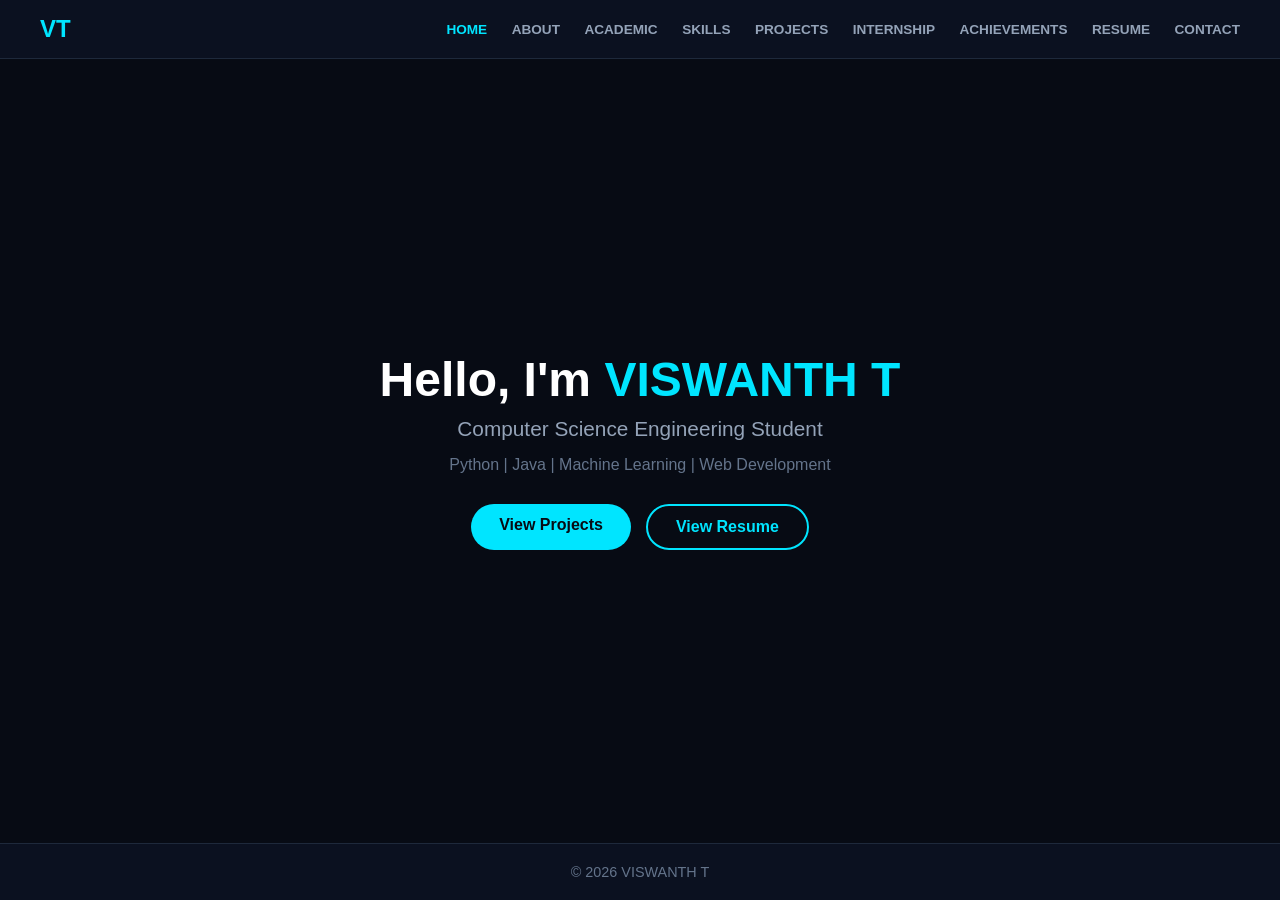
<file: viswanth_portfolio/index.html>
<!DOCTYPE html>
<html>
<head>
    <title>Viswanth | Home</title>
    <link rel="stylesheet" href="style.css">
</head>
<body>

<div class="navbar">
    <div class="logo">VT</div>
    <div>
        <a href="index.html" class="active">HOME</a>
        <a href="about.html">ABOUT</a>
        <a href="academic.html">ACADEMIC</a>
        <a href="skills.html">SKILLS</a>
        <a href="projects.html">PROJECTS</a>
        <a href="internship.html">INTERNSHIP</a>
        <a href="achievements.html">ACHIEVEMENTS</a>
        <a href="resume.html">RESUME</a>
        <a href="contact.html">CONTACT</a>
    </div>
</div>

<section class="page" style="display: flex; align-items: center; justify-content: center; text-align: center;">
    <div>
        <h1 style="font-size: 3rem; margin-bottom: 10px;">Hello, I'm <span style="color: #00e5ff;">VISWANTH T</span></h1>
        <p style="font-size: 1.3rem; color: #94a3b8; margin-bottom: 15px;">Computer Science Engineering Student</p>
        <p style="color: #64748b; margin-bottom: 30px;">Python | Java | Machine Learning | Web Development</p>
        <div style="display: flex; gap: 15px; justify-content: center;">
            <a href="projects.html" class="btn">View Projects</a>
            <a href="resume.html" class="btn" style="background-color: transparent; color: #00e5ff; border: 2px solid #00e5ff;">View Resume</a>
        </div>
    </div>
</section>

<footer>
    © 2026 VISWANTH T
</footer>

</body>
</html>
</file>
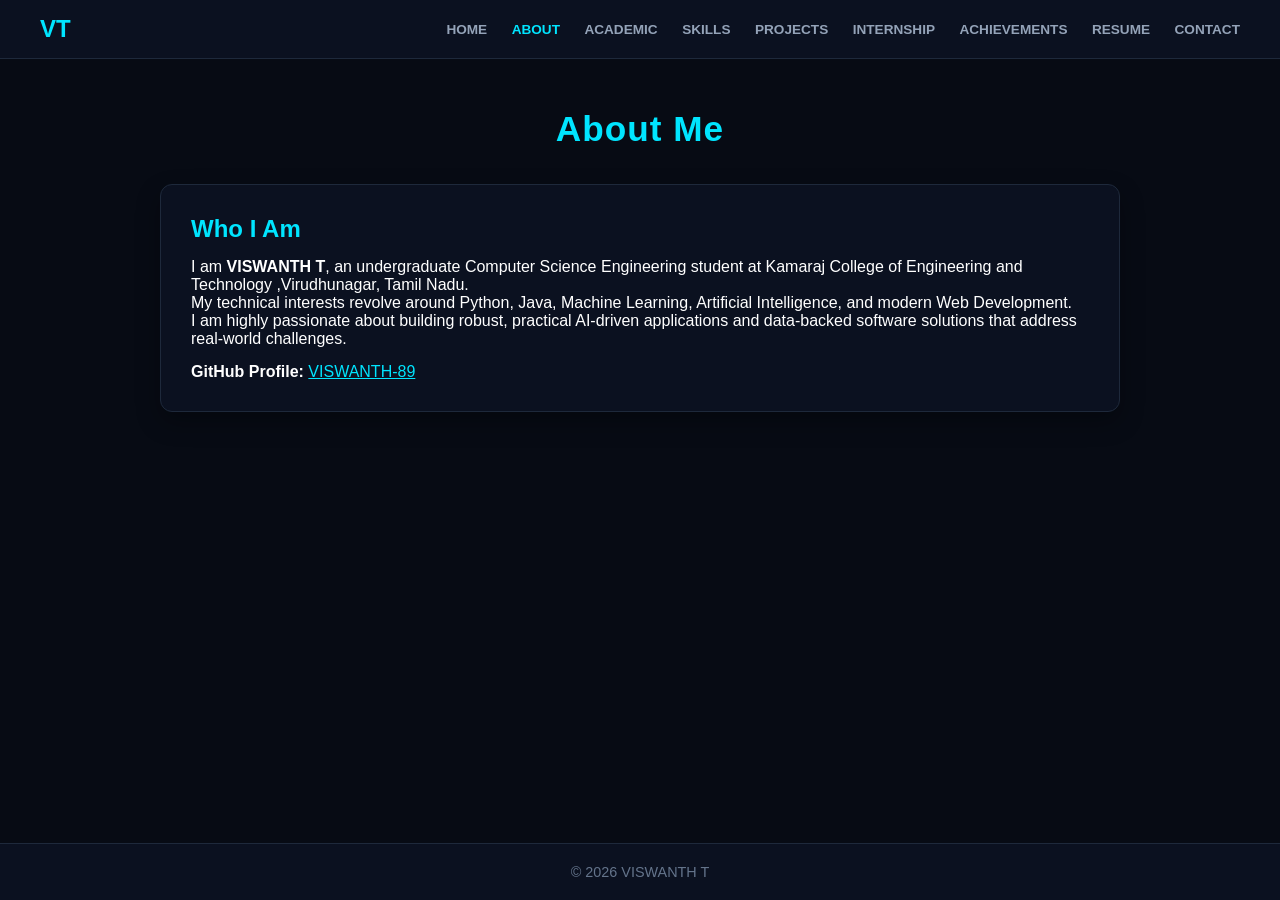
<file: viswanth_portfolio/about.html>
<!DOCTYPE html>
<html>
<head>
    <title>Viswanth | About</title>
    <link rel="stylesheet" href="style.css">
</head>
<body>

<div class="navbar">
    <div class="logo">VT</div>
    <div>
        <a href="index.html">HOME</a>
        <a href="about.html" class="active">ABOUT</a>
        <a href="academic.html">ACADEMIC</a>
        <a href="skills.html">SKILLS</a>
        <a href="projects.html">PROJECTS</a>
        <a href="internship.html">INTERNSHIP</a>
        <a href="achievements.html">ACHIEVEMENTS</a>
        <a href="resume.html">RESUME</a>
        <a href="contact.html">CONTACT</a>
    </div>
</div>

<section class="page">
    <h1 class="page-title">About Me</h1>
    <div class="card">
        <h2 style="color: #00e5ff; margin-bottom: 15px;">Who I Am</h2>
        <p>I am <strong>VISWANTH T</strong>, an undergraduate Computer Science Engineering student at Kamaraj College of Engineering and Technology ,Virudhunagar, Tamil Nadu.</p>
        <p>My technical interests revolve around Python, Java, Machine Learning, Artificial Intelligence, and modern Web Development.</p>
        <p>I am highly passionate about building robust, practical AI-driven applications and data-backed software solutions that address real-world challenges.</p>
        <p style="margin-top: 15px;"><strong>GitHub Profile:</strong> <a href="https://github.com/VISWANTH-89" target="_blank" style="color: #00e5ff; text-decoration: underline;">VISWANTH-89</a></p>
    </div>
</section>

<footer>
    © 2026 VISWANTH T
</footer>

</body>
</html>
</file>
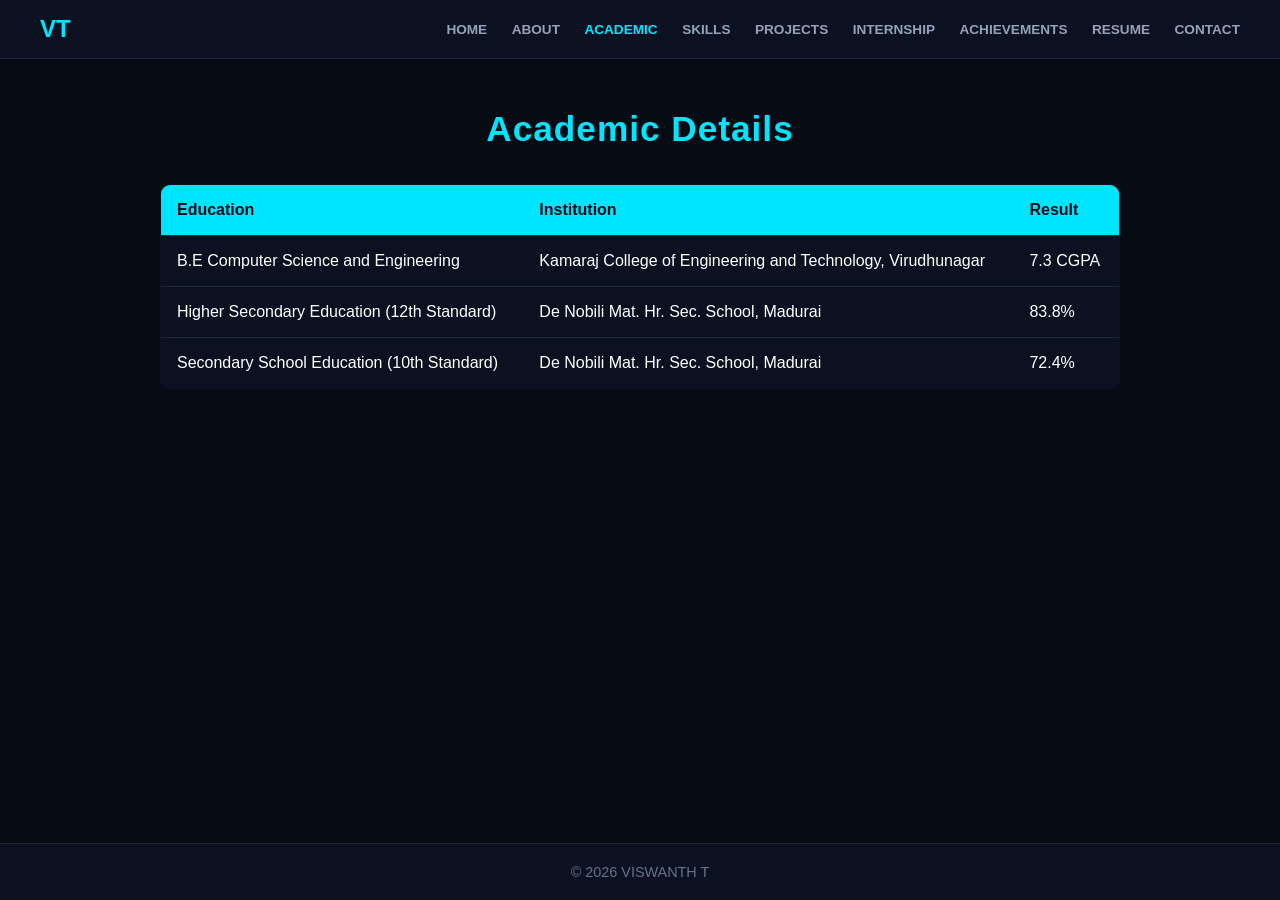
<file: viswanth_portfolio/academic.html>
<!DOCTYPE html>
<html>
<head>
    <title>Viswanth | Academic</title>
    <link rel="stylesheet" href="style.css">
</head>
<body>

<div class="navbar">
    <div class="logo">VT</div>
    <div>
        <a href="index.html">HOME</a>
        <a href="about.html">ABOUT</a>
        <a href="academic.html" class="active">ACADEMIC</a>
        <a href="skills.html">SKILLS</a>
        <a href="projects.html">PROJECTS</a>
        <a href="internship.html">INTERNSHIP</a>
        <a href="achievements.html">ACHIEVEMENTS</a>
        <a href="resume.html">RESUME</a>
        <a href="contact.html">CONTACT</a>
    </div>
</div>

<section class="page">
    <h1 class="page-title">Academic Details</h1>
    <table>
        <tr>
            <th>Education</th>
            <th>Institution</th>
            <th>Result</th>
        </tr>
        <tr>
            <td>B.E Computer Science and Engineering</td>
            <td>Kamaraj College of Engineering and Technology, Virudhunagar</td>
            <td>7.3 CGPA</td>
        </tr>
        <tr>
            <td>Higher Secondary Education (12th Standard)</td>
            <td>De Nobili Mat. Hr. Sec. School, Madurai</td>
            <td>83.8%</td>
        </tr>
        <tr>
            <td>Secondary School Education (10th Standard)</td>
            <td>De Nobili Mat. Hr. Sec. School, Madurai</td>
            <td>72.4%</td>
        </tr>
    </table>
</section>

<footer>
    © 2026 VISWANTH T
</footer>

</body>
</html>
</file>
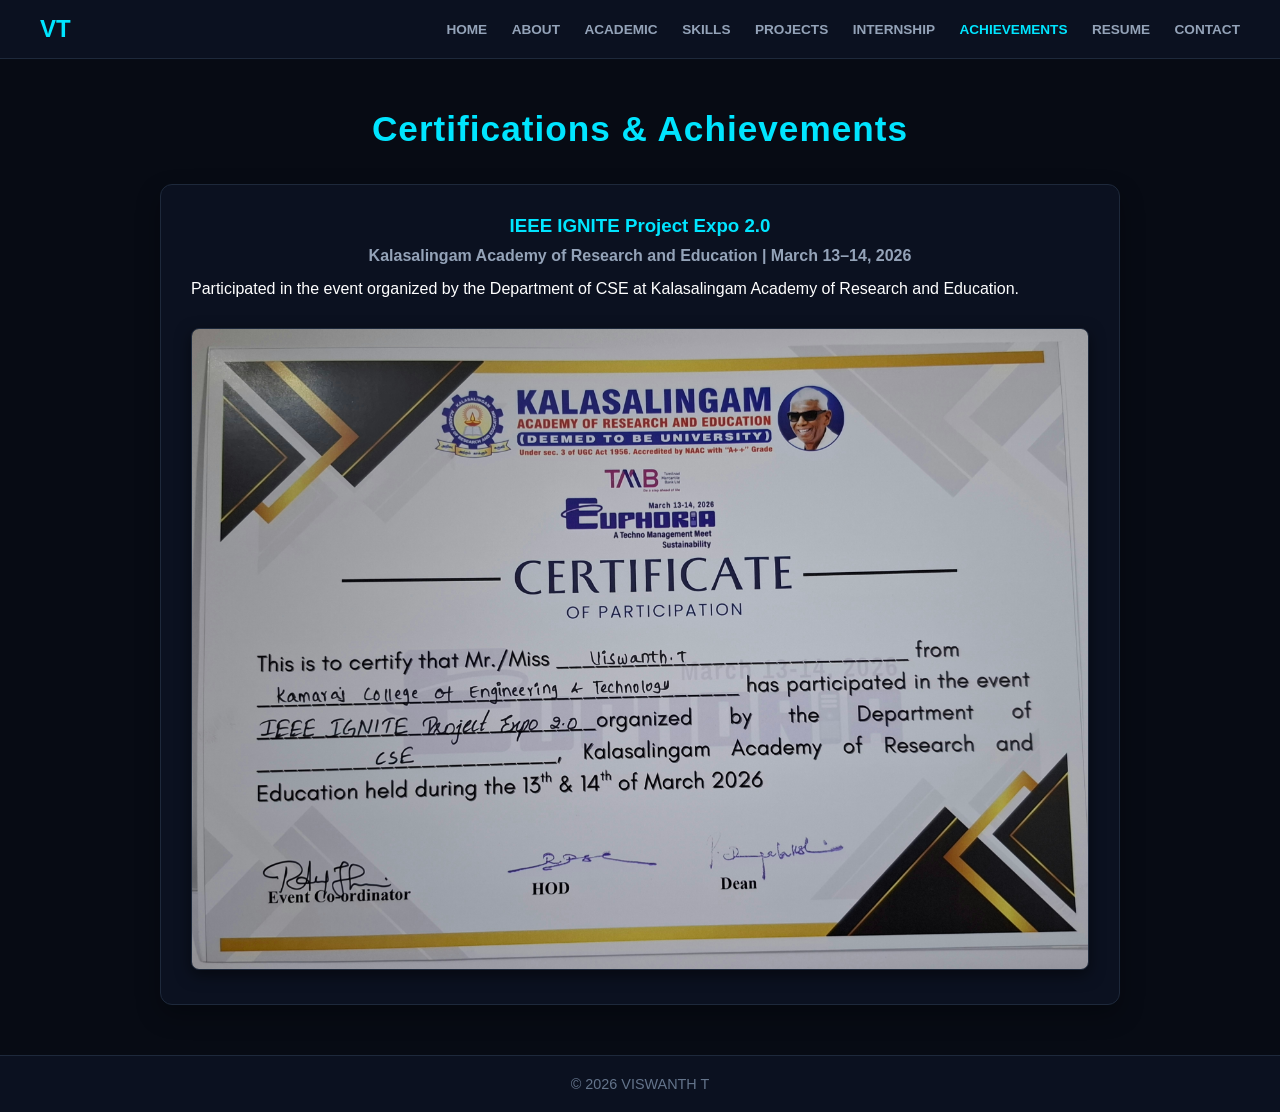
<file: viswanth_portfolio/achievements.html>
<!DOCTYPE html>
<html>
<head>
    <title>Viswanth | Achievements & Certifications</title>
    <link rel="stylesheet" href="style.css">
</head>
<body>

<div class="navbar">
    <div class="logo">VT</div>
    <div>
        <a href="index.html">HOME</a>
        <a href="about.html">ABOUT</a>
        <a href="academic.html">ACADEMIC</a>
        <a href="skills.html">SKILLS</a>
        <a href="projects.html">PROJECTS</a>
        <a href="internship.html">INTERNSHIP</a>
        <a href="achievements.html" class="active">ACHIEVEMENTS</a>
        <a href="resume.html">RESUME</a>
        <a href="contact.html">CONTACT</a>
    </div>
</div>

<section class="page">
    <h1 class="page-title">Certifications & Achievements</h1>
    
    <div class="card" style="text-align: center;">
        <h3 style="color: #00e5ff; margin-bottom: 10px;">IEEE IGNITE Project Expo 2.0</h3>
        <h4 style="color: #94a3b8; margin-bottom: 15px;">Kalasalingam Academy of Research and Education | March 13–14, 2026</h4>
        <p style="text-align: left; margin-bottom: 15px;">Participated in the event organized by the Department of CSE at Kalasalingam Academy of Research and Education.</p>
        
        <!-- Achievement Certificate Image -->
        <div style="margin-top: 15px;">
            <img src="20260316_072401.jpg" alt="IEEE IGNITE Project Expo 2.0 Certificate" class="cert-img">
        </div>
    </div>
</section>

<footer>
    © 2026 VISWANTH T
</footer>

</body>
</html>
</file>
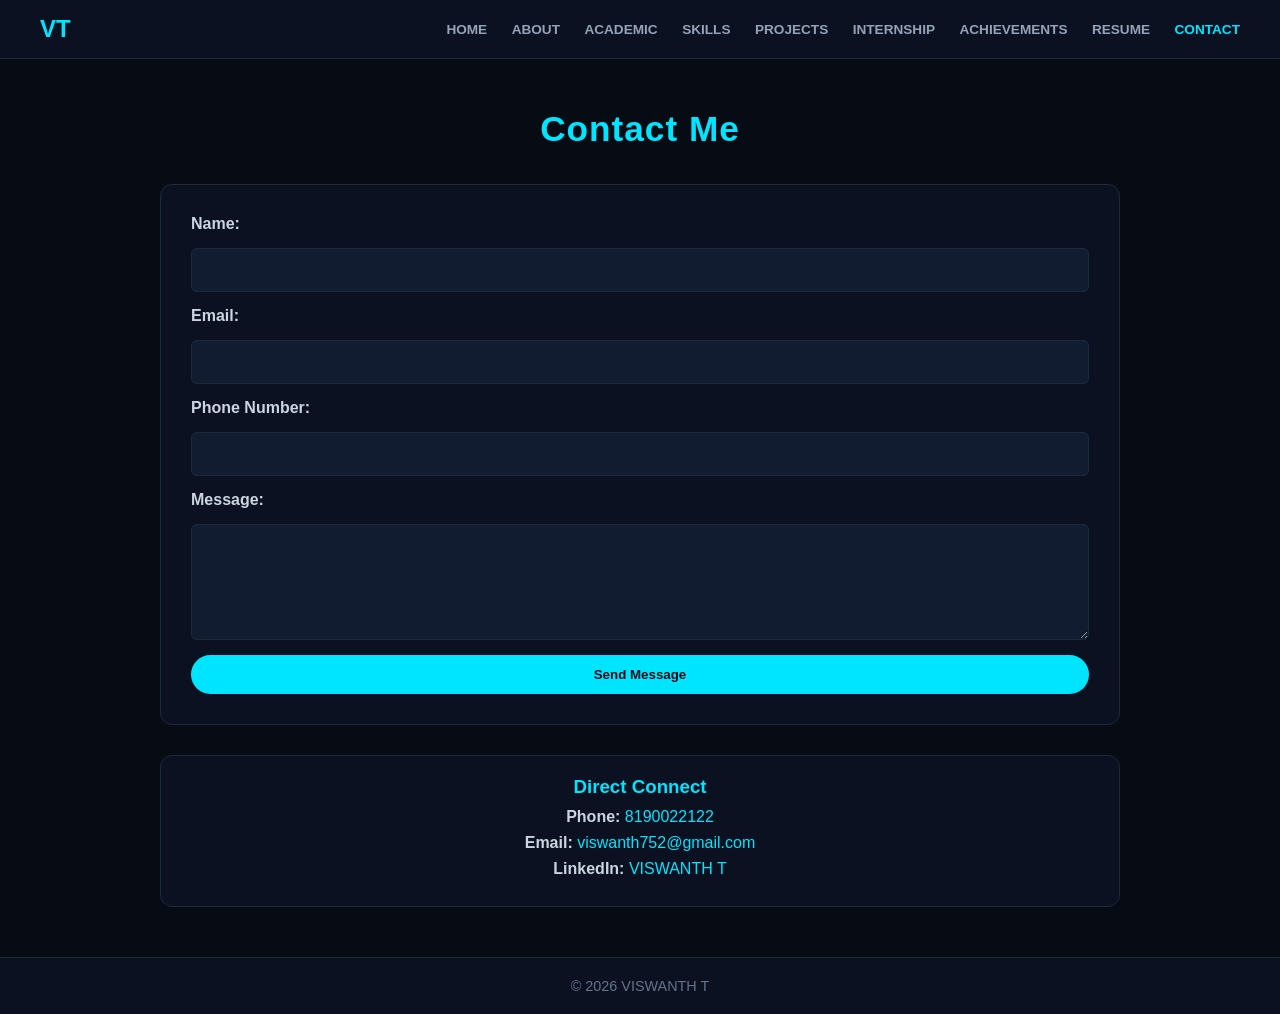
<file: viswanth_portfolio/contact.html>
<!DOCTYPE html>
<html>
<head>
    <title>Viswanth | Contact</title>
    <link rel="stylesheet" href="style.css">
</head>
<body>

<div class="navbar">
    <div class="logo">VT</div>
    <div>
        <a href="index.html">HOME</a>
        <a href="about.html">ABOUT</a>
        <a href="academic.html">ACADEMIC</a>
        <a href="skills.html">SKILLS</a>
        <a href="projects.html">PROJECTS</a>
        <a href="internship.html">INTERNSHIP</a>
        <a href="achievements.html">ACHIEVEMENTS</a>
        <a href="resume.html">RESUME</a>
        <a href="contact.html" class="active">CONTACT</a>
    </div>
</div>

<section class="page">
    <h1 class="page-title">Contact Me</h1>
    <form action="https://formspree.io/f/your_form_id" method="POST">
        <label for="name">Name:</label>
        <input type="text" id="name" name="name" required>

        <label for="email">Email:</label>
        <input type="email" id="email" name="email" required>

        <label for="phone">Phone Number:</label>
        <input type="tel" id="phone" name="phone" required>

        <label for="message">Message:</label>
        <textarea id="message" name="message" rows="5" required></textarea>

        <button type="submit" class="btn">Send Message</button>
    </form>

    <!-- Direct Contact Details Box -->
    <div class="contact-info-box">
        <h3 style="color: #00e5ff; margin-bottom: 10px;">Direct Connect</h3>
        <p><strong>Phone:</strong> <a href="tel:8190022122" style="color: #00e5ff; text-decoration: none;">8190022122</a></p>
        <p><strong>Email:</strong> <a href="mailto:viswanth752@gmail.com" style="color: #00e5ff; text-decoration: none;">viswanth752@gmail.com</a></p>
        <p><strong>LinkedIn:</strong> <a href="https://www.linkedin.com/in/VISWANTH-T" target="_blank" style="color: #00e5ff; text-decoration: none;">VISWANTH T</a></p>
    </div>
</section>

<footer>
    © 2026 VISWANTH T
</footer>

</body>
</html>
</file>
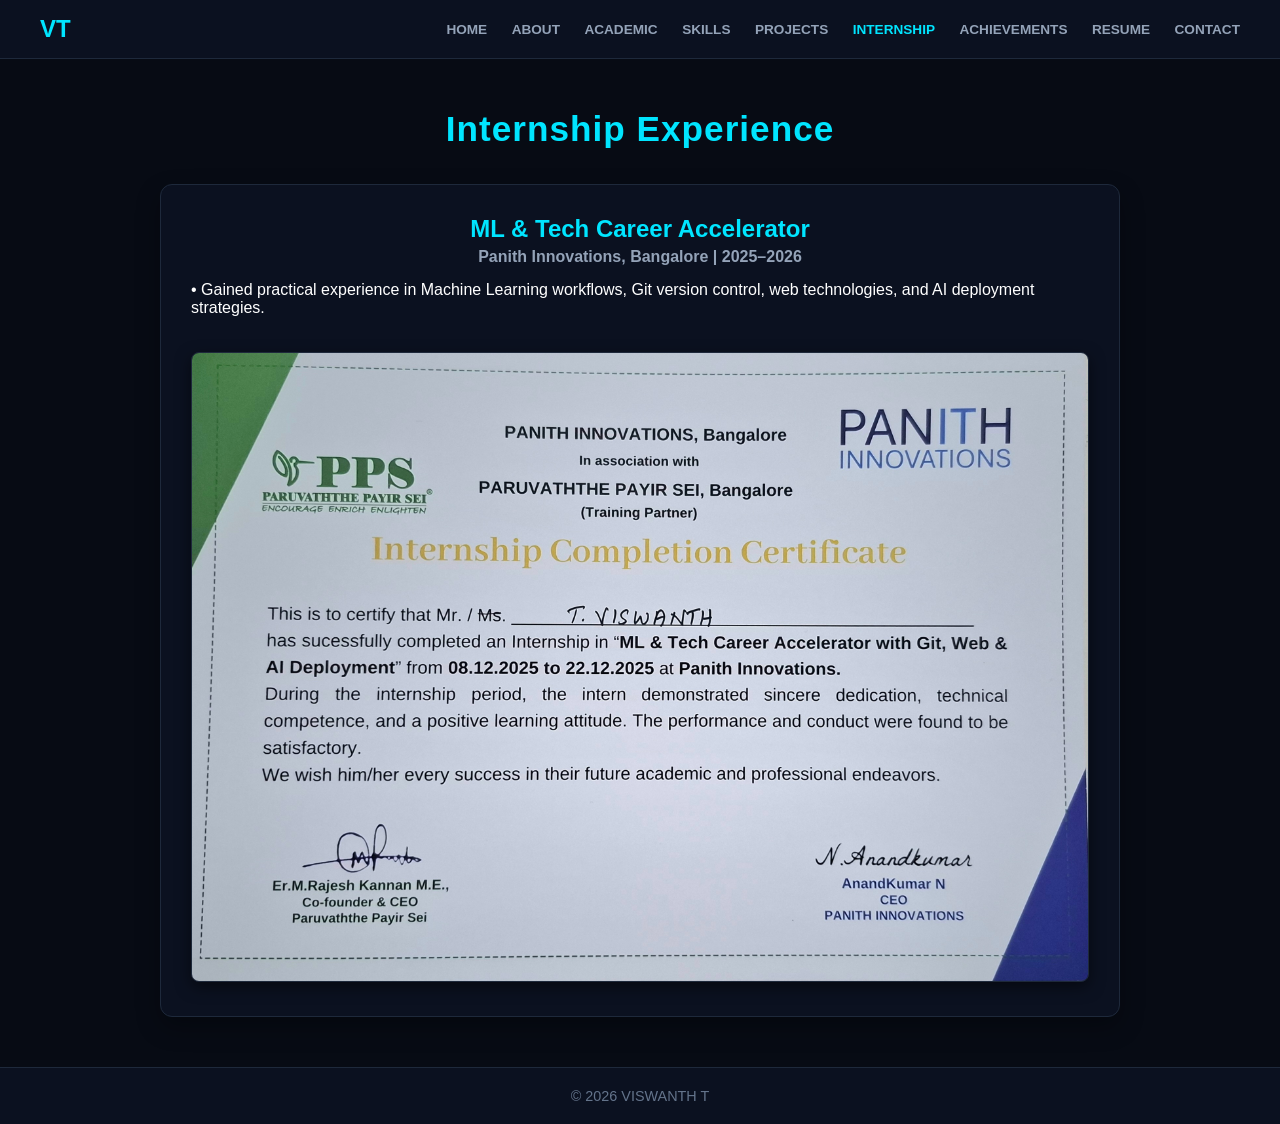
<file: viswanth_portfolio/internship.html>
<!DOCTYPE html>
<html>
<head>
    <title>Viswanth | Internship</title>
    <link rel="stylesheet" href="style.css">
</head>
<body>

<div class="navbar">
    <div class="logo">VT</div>
    <div>
        <a href="index.html">HOME</a>
        <a href="about.html">ABOUT</a>
        <a href="academic.html">ACADEMIC</a>
        <a href="skills.html">SKILLS</a>
        <a href="projects.html">PROJECTS</a>
        <a href="internship.html" class="active">INTERNSHIP</a>
        <a href="achievements.html">ACHIEVEMENTS</a>
        <a href="resume.html">RESUME</a>
        <a href="contact.html">CONTACT</a>
    </div>
</div>

<section class="page">
    <h1 class="page-title">Internship Experience</h1>
    <div class="card" style="text-align: center;">
        <h2 style="color: #00e5ff; margin-bottom: 5px;">ML & Tech Career Accelerator</h2>
        <h4 style="color: #94a3b8; margin-bottom: 15px;">Panith Innovations, Bangalore | 2025–2026</h4>
        <p style="text-align: left; margin-bottom: 10px;">• Gained practical experience in Machine Learning workflows, Git version control, web technologies, and AI deployment strategies.</p>
        
        <!-- Internship Certificate Image -->
        <div style="margin-top: 20px;">
            <img src="Viswanth T(24ucs089).jpg" alt="Internship Completion Certificate" class="cert-img">
        </div>
    </div>
</section>

<footer>
    © 2026 VISWANTH T
</footer>

</body>
</html>
</file>
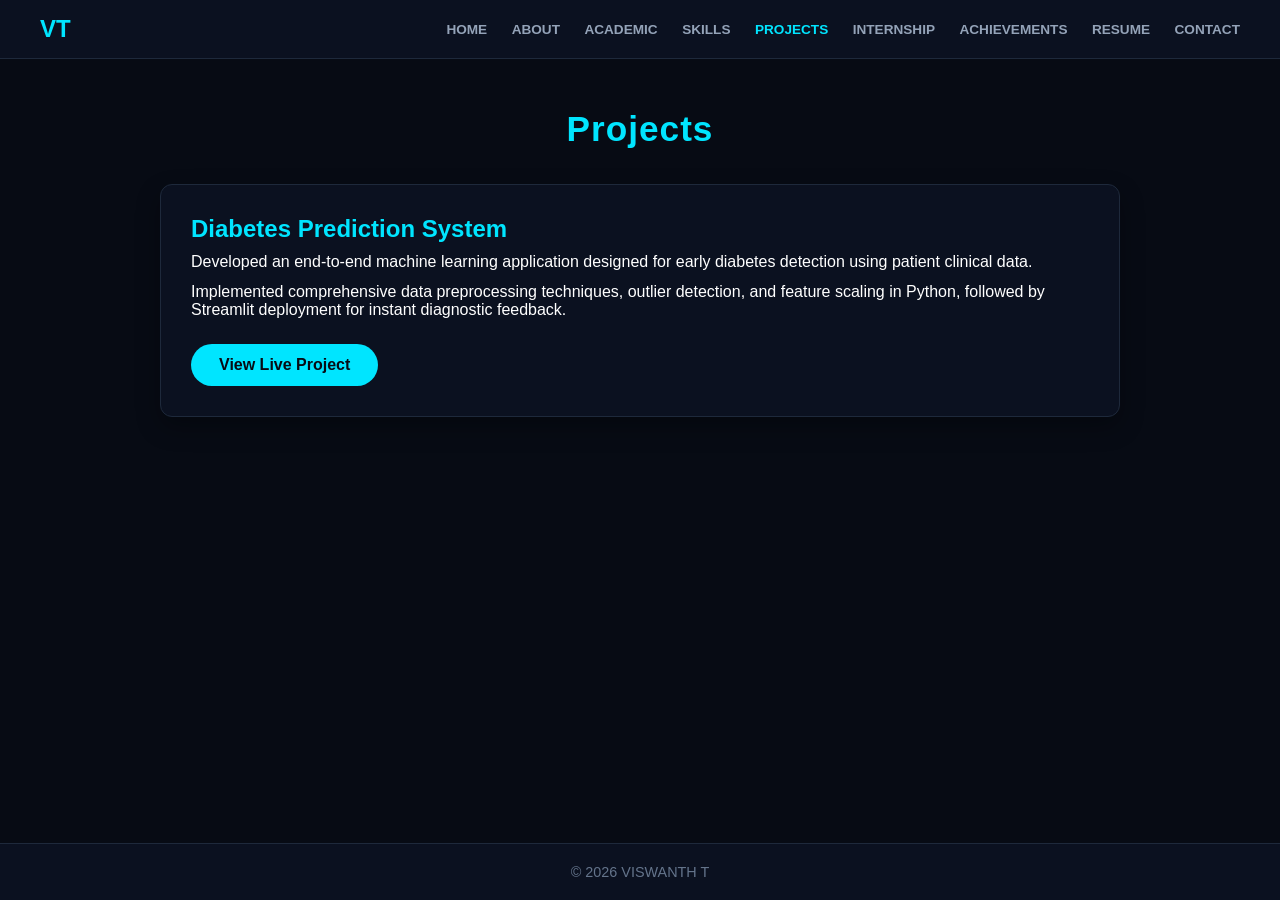
<file: viswanth_portfolio/projects.html>
<!DOCTYPE html>
<html>
<head>
    <title>Viswanth | Projects</title>
    <link rel="stylesheet" href="style.css">
</head>
<body>

<div class="navbar">
    <div class="logo">VT</div>
    <div>
        <a href="index.html">HOME</a>
        <a href="about.html">ABOUT</a>
        <a href="academic.html">ACADEMIC</a>
        <a href="skills.html">SKILLS</a>
        <a href="projects.html" class="active">PROJECTS</a>
        <a href="internship.html">INTERNSHIP</a>
        <a href="achievements.html">ACHIEVEMENTS</a>
        <a href="resume.html">RESUME</a>
        <a href="contact.html">CONTACT</a>
    </div>
</div>

<section class="page">
    <h1 class="page-title">Projects</h1>
    <div class="card">
        <h2 style="color: #00e5ff; margin-bottom: 10px;">Diabetes Prediction System</h2>
        <p style="margin-bottom: 12px;">Developed an end-to-end machine learning application designed for early diabetes detection using patient clinical data.</p>
        <p style="margin-bottom: 25px;">Implemented comprehensive data preprocessing techniques, outlier detection, and feature scaling in Python, followed by Streamlit deployment for instant diagnostic feedback.</p>
        
        <!-- Live Project Link Button -->
        <a href="https://diabetes-prediction-2-9zirxsnnhfyd5aajrbft.streamlit.app/" target="_blank" class="btn">View Live Project</a>
    </div>
</section>

<footer>
    © 2026 VISWANTH T
</footer>

</body>
</html>
</file>
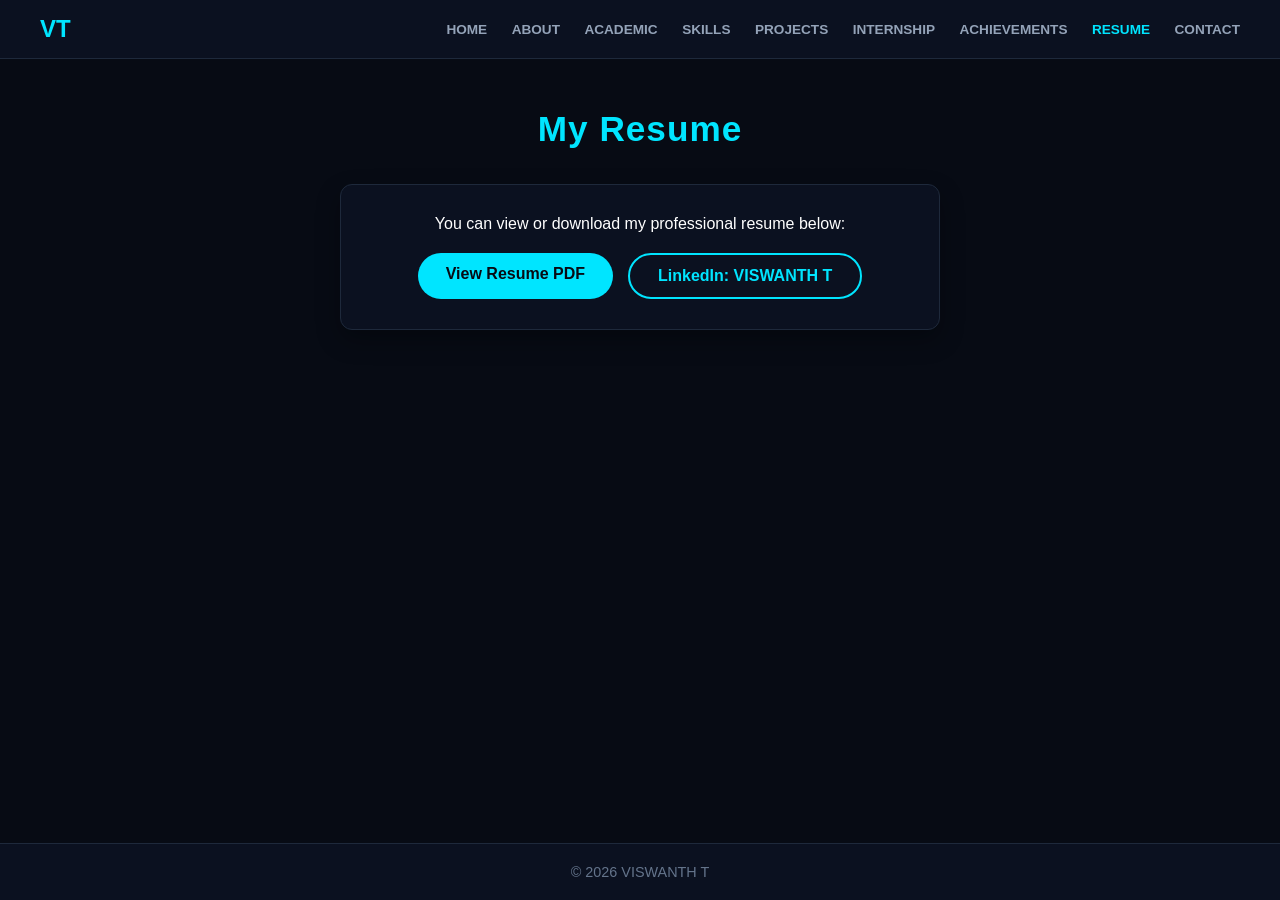
<file: viswanth_portfolio/resume.html>
<!DOCTYPE html>
<html>
<head>
    <title>Viswanth | Resume</title>
    <link rel="stylesheet" href="style.css">
</head>
<body>

<div class="navbar">
    <div class="logo">VT</div>
    <div>
        <a href="index.html">HOME</a>
        <a href="about.html">ABOUT</a>
        <a href="academic.html">ACADEMIC</a>
        <a href="skills.html">SKILLS</a>
        <a href="projects.html">PROJECTS</a>
        <a href="internship.html">INTERNSHIP</a>
        <a href="achievements.html">ACHIEVEMENTS</a>
        <a href="resume.html" class="active">RESUME</a>
        <a href="contact.html">CONTACT</a>
    </div>
</div>

<section class="page" style="text-align: center;">
    <h1 class="page-title">My Resume</h1>
    <div class="card" style="display: inline-block; width: 100%; max-width: 600px;">
        <p style="margin-bottom: 20px;">You can view or download my professional resume below:</p>
        <div style="display: flex; gap: 15px; justify-content: center; flex-wrap: wrap;">
            <a href="VISWANTH_RESUME.pdf" target="_blank" class="btn">View Resume PDF</a>
            <a href="https://www.linkedin.com/in/VISWANTH-T" target="_blank" class="btn" style="background-color: transparent; color: #00e5ff; border: 2px solid #00e5ff;">LinkedIn: VISWANTH T</a>
        </div>
    </div>
</section>

<footer>
    © 2026 VISWANTH T
</footer>

</body>
</html>
</file>
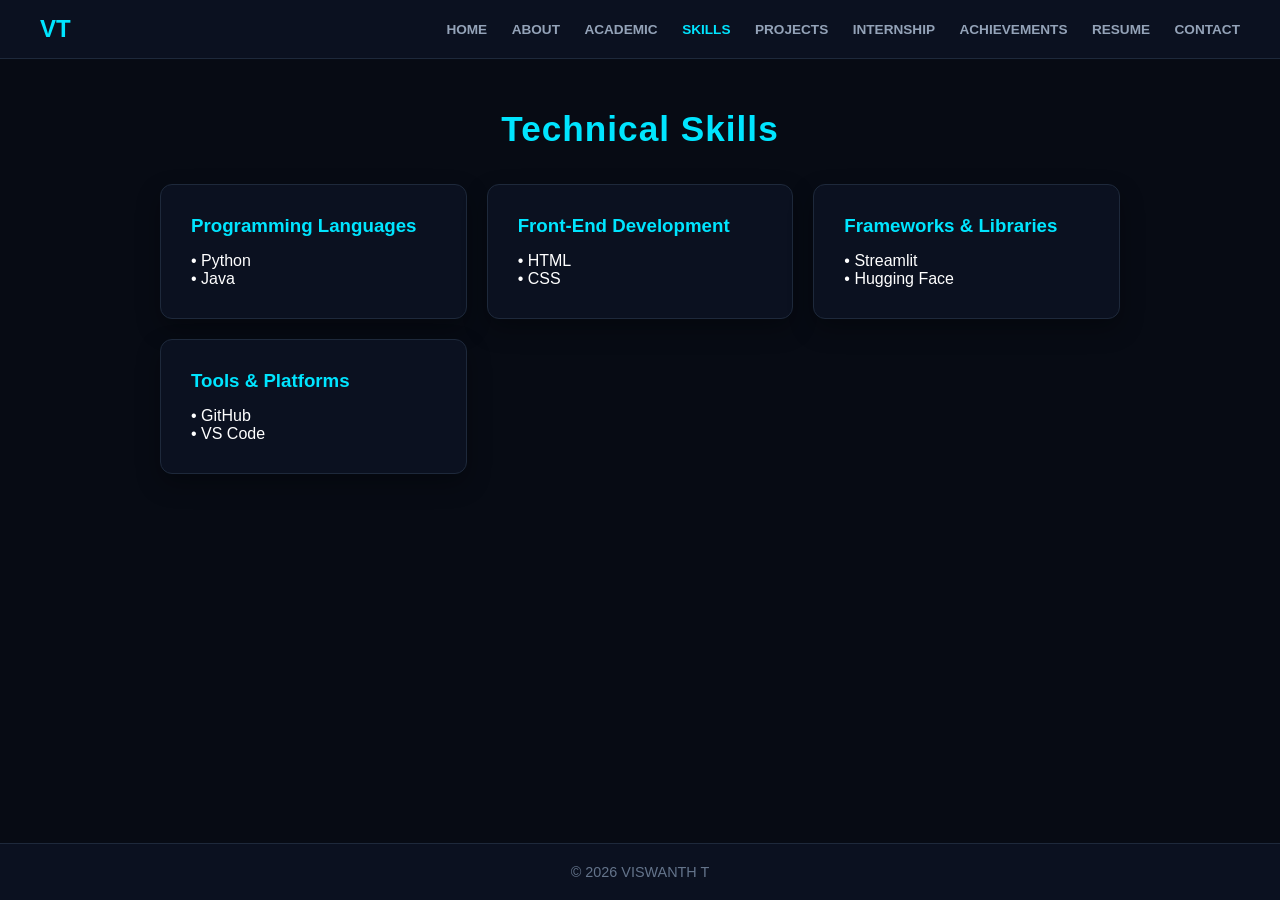
<file: viswanth_portfolio/skills.html>
<!DOCTYPE html>
<html>
<head>
    <title>Viswanth | Skills</title>
    <link rel="stylesheet" href="style.css">
</head>
<body>

<div class="navbar">
    <div class="logo">VT</div>
    <div>
        <a href="index.html">HOME</a>
        <a href="about.html">ABOUT</a>
        <a href="academic.html">ACADEMIC</a>
        <a href="skills.html" class="active">SKILLS</a>
        <a href="projects.html">PROJECTS</a>
        <a href="internship.html">INTERNSHIP</a>
        <a href="achievements.html">ACHIEVEMENTS</a>
        <a href="resume.html">RESUME</a>
        <a href="contact.html">CONTACT</a>
    </div>
</div>

<section class="page">
    <h1 class="page-title">Technical Skills</h1>
    <div style="display: grid; grid-template-columns: repeat(auto-fit, minmax(280px, 1fr)); gap: 20px;">
        <div class="card">
            <h3 style="color: #00e5ff; margin-bottom: 15px;">Programming Languages</h3>
            <p>• Python</p>
            <p>• Java</p>
        </div>
        <div class="card">
            <h3 style="color: #00e5ff; margin-bottom: 15px;">Front-End Development</h3>
            <p>• HTML</p>
            <p>• CSS</p>
        </div>
        <div class="card">
            <h3 style="color: #00e5ff; margin-bottom: 15px;">Frameworks & Libraries</h3>
            <p>• Streamlit</p>
            <p>• Hugging Face</p>
        </div>
        <div class="card">
            <h3 style="color: #00e5ff; margin-bottom: 15px;">Tools & Platforms</h3>
            <p>• GitHub</p>
            <p>• VS Code</p>
        </div>
    </div>
</section>

<footer>
    © 2026 VISWANTH T
</footer>

</body>
</html>
</file>
<file: viswanth_portfolio/style.css>
* {
    margin: 0;
    padding: 0;
    box-sizing: border-box;
    font-family: 'Segoe UI', Tahoma, Geneva, Verdana, sans-serif;
}

body {
    background-color: #070b14;
    color: #ffffff;
    min-height: 100vh;
    display: flex;
    flex-direction: column;
}

/* Navbar */
.navbar {
    display: flex;
    justify-content: space-between;
    align-items: center;
    background-color: #0b1120;
    padding: 15px 40px;
    border-bottom: 1px solid #1e293b;
    position: sticky;
    top: 0;
    z-index: 1000;
}

.logo {
    font-weight: bold;
    font-size: 1.5rem;
    color: #00e5ff;
}

.navbar div a {
    color: #94a3b8;
    text-decoration: none;
    margin-left: 20px;
    font-size: 0.85rem;
    font-weight: 600;
    transition: color 0.3s;
}

.navbar div a:hover, .navbar div a.active {
    color: #00e5ff;
}

/* Page Layout */
.page {
    flex: 1;
    padding: 50px 20px;
    max-width: 1000px;
    margin: 0 auto;
    width: 100%;
}

.page-title {
    text-align: center;
    color: #00e5ff;
    margin-bottom: 35px;
    font-size: 2.2rem;
    letter-spacing: 1px;
}

.card {
    background-color: #0b1120;
    padding: 30px;
    border-radius: 12px;
    border: 1px solid #1e293b;
    box-shadow: 0 10px 25px rgba(0, 0, 0, 0.3);
}

/* About Section Layout (Side-by-Side Image and Text) */
.about-flex-container {
    display: flex;
    gap: 35px;
    align-items: center;
    flex-wrap: wrap;
}

.profile-img {
    width: 280px;
    height: 350px;
    object-fit: cover;
    border-radius: 12px;
    border: 2px solid #00e5ff;
    box-shadow: 0 10px 25px rgba(0, 229, 255, 0.2);
}

.about-text {
    flex: 1;
    min-width: 280px;
}

.about-text h2 {
    color: #00e5ff;
    margin-bottom: 15px;
}

.about-text p {
    margin-bottom: 12px;
    line-height: 1.7;
    color: #cbd5e1;
}

/* Certificate Image Preview */
.cert-img {
    max-width: 100%;
    height: auto;
    border-radius: 8px;
    border: 1px solid #1e293b;
    margin-top: 15px;
    box-shadow: 0 5px 15px rgba(0, 0, 0, 0.5);
}

/* Tables */
table {
    width: 100%;
    border-collapse: collapse;
    background-color: #0b1120;
    border-radius: 10px;
    overflow: hidden;
    border: 1px solid #1e293b;
}

th, td {
    padding: 16px;
    text-align: left;
    border-bottom: 1px solid #1e293b;
}

th {
    background-color: #00e5ff;
    color: #070b14;
    font-weight: bold;
}

tr:hover {
    background-color: #111c30;
}

/* Buttons & Links */
.btn {
    display: inline-block;
    background-color: #00e5ff;
    color: #070b14;
    padding: 12px 28px;
    border-radius: 30px;
    font-weight: bold;
    text-decoration: none;
    transition: background 0.3s, transform 0.2s;
    border: none;
    cursor: pointer;
}

.btn:hover {
    background-color: #00b8d4;
    transform: translateY(-2px);
}

/* Forms */
form {
    display: flex;
    flex-direction: column;
    gap: 15px;
    background-color: #0b1120;
    padding: 30px;
    border-radius: 12px;
    border: 1px solid #1e293b;
}

label {
    font-weight: 600;
    color: #cbd5e1;
}

input, textarea {
    padding: 12px;
    border-radius: 6px;
    border: 1px solid #1e293b;
    background-color: #111c30;
    color: #ffffff;
    font-size: 1rem;
}

input:focus, textarea:focus {
    border-color: #00e5ff;
    outline: none;
}

/* Contact Info Box */
.contact-info-box {
    margin-top: 30px;
    text-align: center;
    padding: 20px;
    background-color: #0b1120;
    border-radius: 12px;
    border: 1px solid #1e293b;
}

.contact-info-box p {
    margin: 8px 0;
    color: #cbd5e1;
}

/* Footer */
footer {
    text-align: center;
    padding: 20px;
    background-color: #0b1120;
    color: #64748b;
    border-top: 1px solid #1e293b;
    font-size: 0.9rem;
}
</file>
